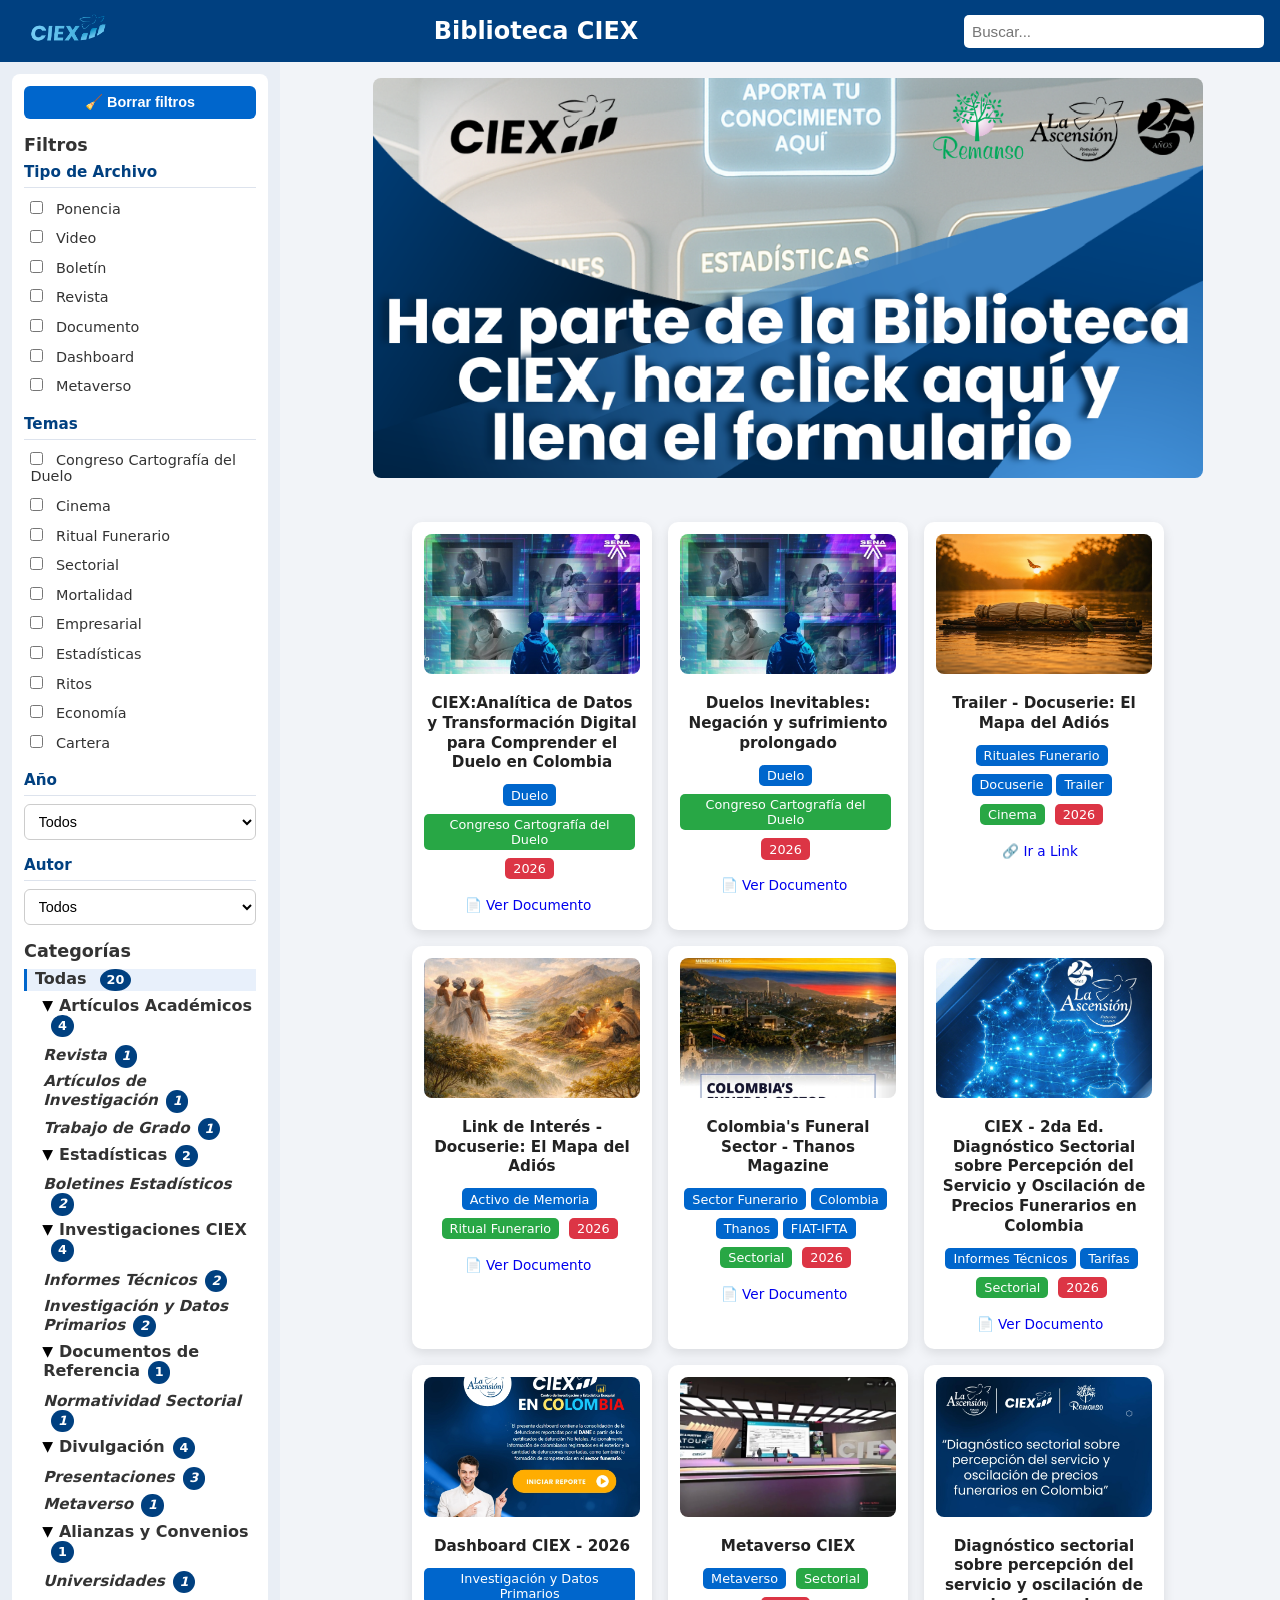
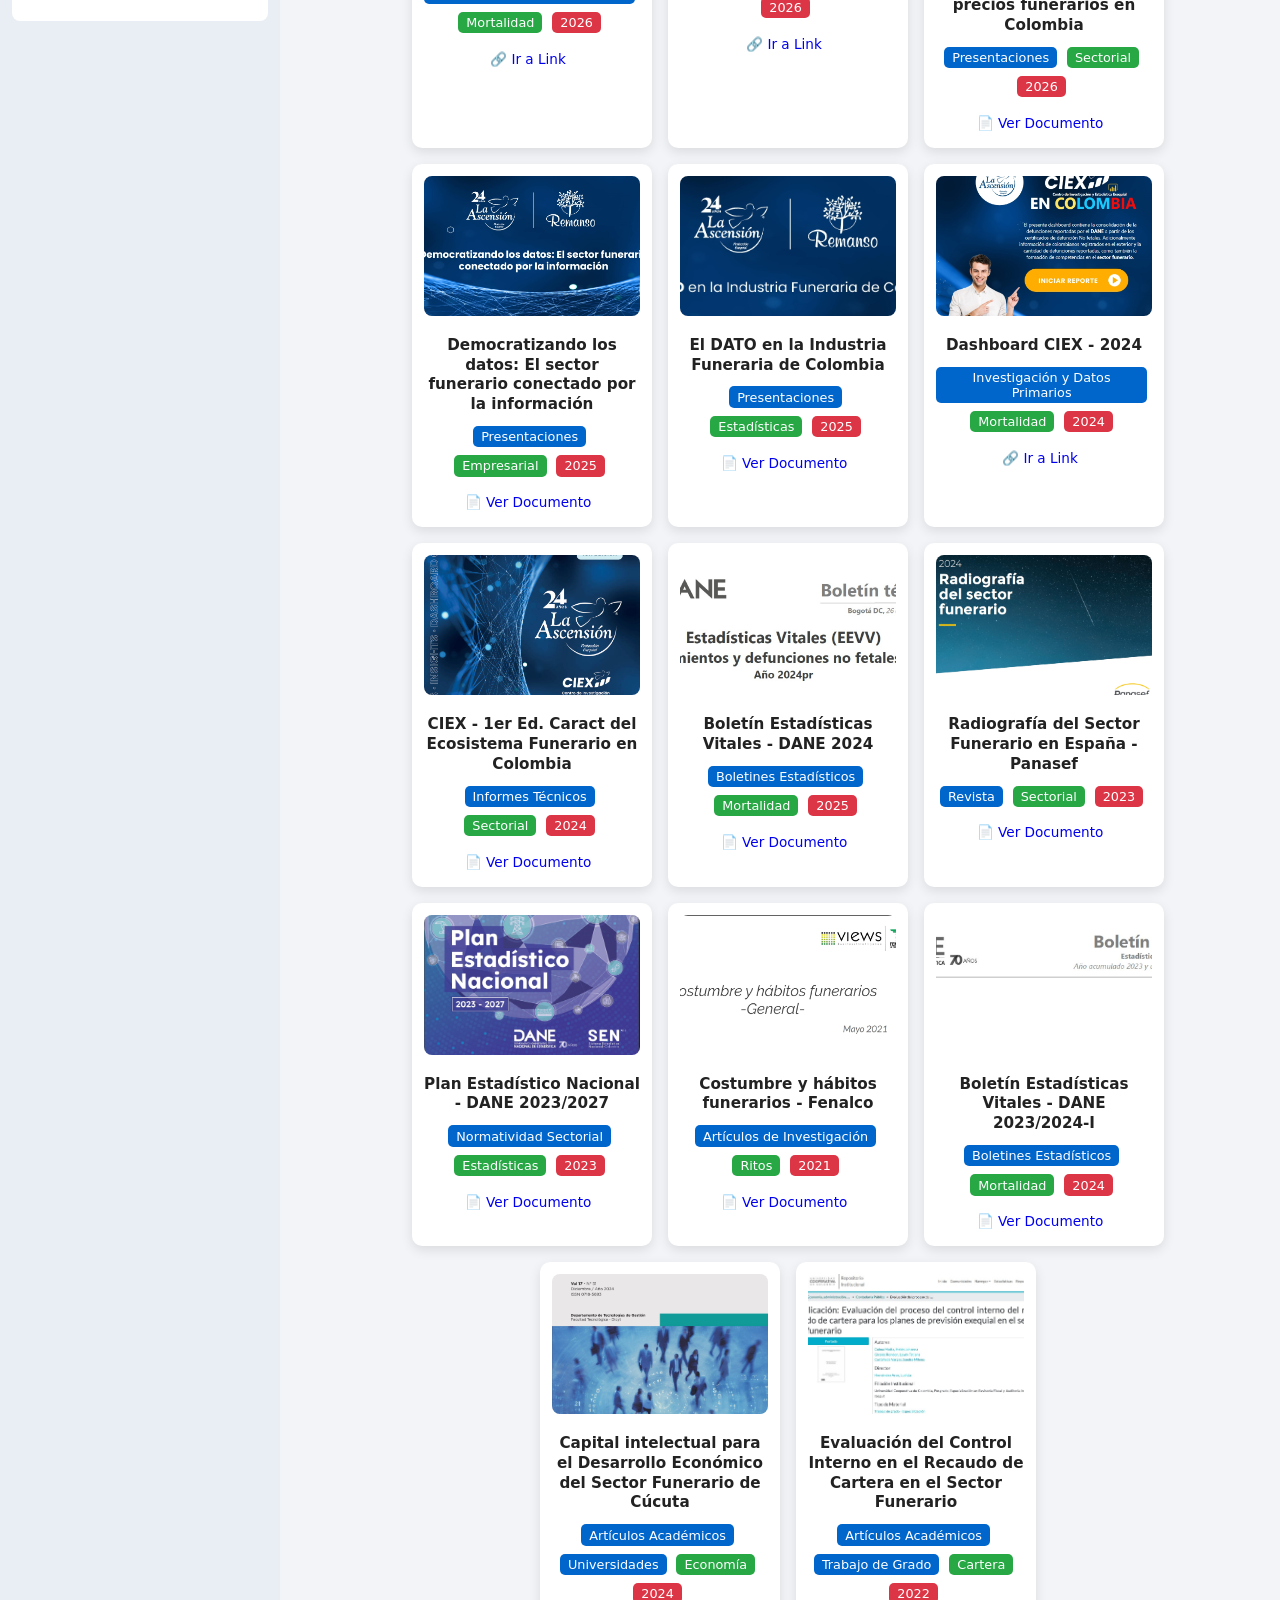
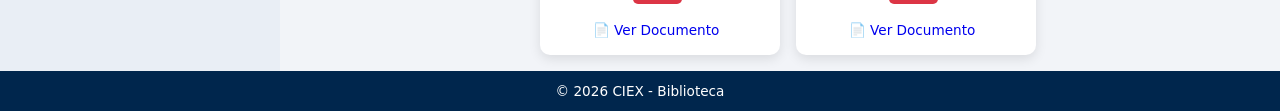
<file: index.html>
<!DOCTYPE html>
<html lang="es">
<head>
  <meta charset="UTF-8" />
  <meta name="viewport" content="width=device-width,initial-scale=1.0" />
  <title>Biblioteca CIEX - Centro de Investigación Estadístico Exequial</title>
  <meta name="description" content="Biblioteca digital del Centro de Investigación Estadístico Exequial (CIEX). Accede a documentos, estadísticas de mortalidad, investigaciones del sector funerario, dashboards y recursos académicos de Colombia y Latinoamérica." />
  <meta name="robots" content="index, follow, max-snippet:-1, max-image-preview:large" />

  <!-- Open Graph -->
  <meta property="og:title" content="Biblioteca CIEX - Centro de Investigación Estadístico Exequial" />
  <meta property="og:description" content="Accede a documentos, estadísticas, investigaciones, dashboards y recursos académicos del sector funerario en Colombia." />
  <meta property="og:type" content="website" />
  <meta property="og:image" content="https://biblioteca-ciex.vercel.app/img/banner-ciex.png" />
  <meta property="og:image:width" content="800" />
  <meta property="og:image:height" content="400" />
  <meta property="og:url" content="https://biblioteca-ciex.vercel.app" />
  <meta property="og:site_name" content="Biblioteca CIEX" />
  <meta property="og:locale" content="es_CO" />

  <!-- Twitter Card -->
  <meta name="twitter:card" content="summary_large_image" />
  <meta name="twitter:title" content="Biblioteca CIEX - Centro de Investigación Estadístico Exequial" />
  <meta name="twitter:description" content="Documentos, estadísticas, investigaciones y recursos del sector funerario en Colombia." />
  <meta name="twitter:image" content="https://biblioteca-ciex.vercel.app/img/banner-ciex.png" />

  <!-- Preconnect -->
  <link rel="preconnect" href="https://www.googletagmanager.com" />
  <link rel="preconnect" href="https://biblioteca-ciex.goatcounter.com" />

  <link rel="canonical" href="https://biblioteca-ciex.vercel.app/" />
  <link rel="icon" href="img/ciex-logo.png" type="image/png" sizes="any" />
  <link rel="apple-touch-icon" href="img/ciex-logo.png" />
  <link rel="stylesheet" href="style.css" />

  <!-- Datos estructurados JSON-LD -->
  <script type="application/ld+json">
  {
    "@context": "https://schema.org",
    "@type": "WebSite",
    "name": "Biblioteca CIEX",
    "alternateName": "Centro de Investigación Estadístico Exequial",
    "url": "https://biblioteca-ciex.vercel.app",
    "description": "Biblioteca digital del CIEX con documentos, estadísticas de mortalidad, investigaciones del sector funerario, dashboards y recursos académicos.",
    "publisher": {
      "@type": "Organization",
      "name": "CIEX - Centro de Investigación Estadístico Exequial",
      "logo": {
        "@type": "ImageObject",
        "url": "https://biblioteca-ciex.vercel.app/img/ciex-logo.png"
      }
    },
    "potentialAction": {
      "@type": "SearchAction",
      "target": "https://biblioteca-ciex.vercel.app/?q={search_term_string}",
      "query-input": "required name=search_term_string"
    }
  }
  </script>
</head>
<body>
  <header>
    <button id="menuToggle">☰</button>
    <a href="#" onclick="window.location.reload()"><img src="img/ciex-logo.png" alt="Centro de Investigación Estadístico Exequial - CIEX Logo" id="logo"></a>
    <h1><a href="#" onclick="window.location.reload()">Biblioteca CIEX</a></h1>
    <div class="search-wrapper">
      <button id="searchToggle" type="button" aria-label="Buscar">
        <svg width="20" height="20" viewBox="0 0 24 24" fill="none" stroke="white" stroke-width="2.5" stroke-linecap="round" stroke-linejoin="round"><circle cx="11" cy="11" r="7"/><line x1="21" y1="21" x2="16.65" y2="16.65"/></svg>
      </button>
      <input type="text" id="searchInput" placeholder="Buscar...">
      <button id="searchClear" type="button" aria-label="Limpiar búsqueda">&times;</button>
    </div>
  </header>

  <div class="container">
    <div id="sidebarOverlay"></div>
    <aside class="sidebar" data-nosnippet>

      <!-- Filtros -->
      <div class="filter-section">
        <button id="clearFiltersBtn">🧹 Borrar filtros</button>
        <h2>Filtros</h2>
        <div class="filter-group">
          <h3>Tipo de Archivo</h3>
          <div id="typeFilters"></div>
        </div>
        <div class="filter-group">
          <h3>Temas</h3>
          <div id="topicFilters"></div>
        </div>
        <div class="filter-group">
          <h3>Año</h3>
          <select id="yearSelect"><option value="Todos">Todos</option></select>
        </div>
        <div class="filter-group">
          <h3>Autor</h3>
          <select id="authorSelect"><option value="Todos">Todos</option></select>
        </div>

        <div class="filter-group">
          <h2>Categorías</h2>
          <ul id="taxonomyList">
          <li id="homeButton" class="taxonomy-home selected">Todas</li>
      </ul>
        </div>
      </div>

    </aside>

    <main class="document-section">
      <!-- Descripción visible para crawlers -->
      <p class="seo-description">Biblioteca digital del CIEX: documentos, estadísticas de mortalidad, investigaciones del sector funerario, dashboards interactivos y recursos académicos de Colombia.</p>
      <!-- 1) Banner fijo -->
      <div id="topBanner">
        <a href="https://forms.gle/aKF8cXsa1bw8TrqUA" target="_blank" rel="noopener">
          <img src="img/banner-ciex.png"
               alt="CIEX - Participa en nuestra Biblioteca llenando el formulario"
               width="800" height="400" fetchpriority="high">
        </a>
      </div>
      <!-- 2) Aquí solo se renderizan las tarjetas -->
      <div id="documentList"></div>
    </main>
  </div>

  <!-- Visor interno para presentaciones exportadas como video -->
  <div id="mediaViewer" class="media-viewer" hidden aria-hidden="true">
    <div class="media-viewer__backdrop" data-viewer-close aria-hidden="true"></div>
    <section class="media-viewer__dialog"
             role="dialog"
             aria-modal="true"
             aria-labelledby="mediaViewerTitle"
             aria-describedby="mediaViewerDescription">
      <div class="media-viewer__topbar">
        <h2 id="mediaViewerTitle">Presentación</h2>
        <button id="mediaViewerClose" class="media-viewer__close" type="button" aria-label="Cerrar visor">&times;</button>
      </div>

      <p id="mediaViewerDescription" class="visually-hidden">
        Reproductor de la presentación. Usa los controles del video o activa la pantalla completa.
      </p>

      <div id="mediaViewerStage" class="media-viewer__stage">
        <video id="mediaViewerVideo"
               controls
               playsinline
               preload="metadata"
               controlslist="nodownload"
               hidden></video>
        <div id="mediaViewerStatus" class="media-viewer__status" role="status">Cargando presentación…</div>
        <div id="mediaViewerError" class="media-viewer__error" role="alert" hidden>
          <strong>No fue posible reproducir esta presentación.</strong>
          <span>Comprueba la conexión o intenta abrir el video en una pestaña nueva.</span>
        </div>
      </div>

      <div class="media-viewer__actions">
        <button id="mediaViewerFullscreen" type="button">Pantalla completa</button>
        <a id="mediaViewerFallback" href="#" target="_blank" rel="noopener" hidden>Abrir video</a>
      </div>
    </section>
  </div>

  <footer>
    <p>&copy; 2026 CIEX - Biblioteca</p>
  </footer>

  <!-- Botón ir arriba -->
  <button id="scrollTopBtn" type="button" aria-label="Ir arriba">
    <svg width="20" height="20" viewBox="0 0 24 24" fill="none" stroke="white" stroke-width="2.5" stroke-linecap="round" stroke-linejoin="round"><polyline points="18 15 12 9 6 15"/></svg>
  </button>

  <script src="script.js" defer></script>
  <!-- Analytics (solo en producción, manejado por analytics.js) -->
  <script src="analytics.js" defer></script>
  <script data-goatcounter="https://biblioteca-ciex.goatcounter.com/count"
          async src="//gc.zgo.at/count.js"></script>



</body>
</html>
</file>
<file: style.css>
* { box-sizing: border-box; margin: 0; padding: 0; }
body {
  font-family: 'Inter', system-ui, -apple-system, 'Segoe UI', Roboto, sans-serif;
  background: #f2f4f8;
  color: #333;
}

/* ========== HEADER ========== */
header {
  display: flex; align-items: center; justify-content: space-between;
  background: #004080; padding: 0.75rem 1rem; color: white;
  position: sticky;
  top: 0;
  z-index: 1100;
  transition: transform .3s ease;
}
header.header-hidden {
  transform: translateY(-100%);
}
#menuToggle { display: block; background: none; border: none; color: white; font-size: 1.5rem; cursor: pointer; }
#logo {
  width: 80px;
  margin-left: 0.75rem;
  height: auto;
}
h1 { flex-grow: 1; text-align: center; font-size: 1.5rem; }
h1 a { color: white; text-decoration: none; }
/* ========== BUSCADOR ========== */
.search-wrapper {
  position: relative;
  display: flex;
  align-items: center;
  justify-content: flex-end;
}

/* Botón lupa (SVG) — visible solo en móvil */
#searchToggle {
  background: none;
  border: none;
  cursor: pointer;
  padding: .35rem;
  line-height: 0;
  flex-shrink: 0;
}
#searchToggle svg {
  display: block;
}

/* Input oculto en móvil por defecto, se expande como overlay */
#searchInput {
  position: absolute;
  right: 0;
  top: 50%;
  transform: translateY(-50%);
  padding: 0.5rem 2rem 0.5rem 0.5rem;
  border: none;
  border-radius: 5px;
  width: 0;
  opacity: 0;
  transition: width .3s ease, opacity .2s ease;
  pointer-events: none;
  font-size: .95rem;
}

/* Cuando el wrapper tiene la clase .open, se expande el input */
.search-wrapper.open #searchInput {
  width: 60vw;
  opacity: 1;
  pointer-events: auto;
}
#searchClear {
  position: absolute;
  right: .4rem;
  top: 50%;
  transform: translateY(-50%);
  background: none;
  border: none;
  font-size: 1.1rem;
  color: #999;
  cursor: pointer;
  padding: 0 .25rem;
  line-height: 1;
  display: none;
}
#searchClear:hover { color: #333; }
#searchInput:not(:placeholder-shown) ~ #searchClear { display: block; }

/* ========== LAYOUT ========== */
.container {
  display: flex;
  flex-direction: column;
  gap: 1rem;
  min-height: calc(100vh - 120px);
}

/* ========== SIDEBAR ========== */
.sidebar {
  position: fixed;
  top: 60px;
  left: -100%;
  height: calc(100vh - 60px);
  width: 220px;
  z-index: 1000;
  background: #e9eef5;
  padding: 0.75rem;
  overflow-y: auto;
  transition: left .3s;
}
.sidebar.open { left: 0; }

/* Overlay oscuro detrás del sidebar móvil */
#sidebarOverlay {
  display: none;
  position: fixed;
  inset: 0;
  background: rgba(0, 0, 0, .4);
  z-index: 999;
  opacity: 0;
  transition: opacity .3s;
}
#sidebarOverlay.active {
  display: block;
  opacity: 1;
}
.filter-section {
  background: white; padding: .75rem; border-radius: 8px; margin-bottom: 1rem;
}
.filter-group { margin-bottom: 1rem; }
.filter-group h3 {
  margin-bottom: .5rem;
  font-size: .95rem;
  color: #004080;
  padding-bottom: .35rem;
  border-bottom: 1px solid #dde3ed;
}
.filter-group label {
  display: block;
  margin-bottom: .25rem;
  font-size: .9rem;
  cursor: pointer;
  padding: .3rem .4rem;
  border-radius: 4px;
  transition: background .15s;
}
.filter-group label:hover {
  background: #e4eaf3;
}
.filter-group input[type="checkbox"] {
  margin-right: .5rem;
  accent-color: #0066cc;
}
.filter-group select {
  width: 100%;
  padding: .5rem .6rem;
  border: 1px solid #ccc;
  border-radius: 6px;
  font-size: .9rem;
  background: #fff;
  transition: border-color .2s;
}
.filter-group select:focus {
  outline: none;
  border-color: #0066cc;
}
.filter-section .filter-group ul {
  list-style: none;
  padding-left: 0;
  margin: .5rem 0 0;
}
.filter-section .filter-group ul li {
  margin: .3rem 0;
  cursor: pointer;
}

.sidebar h2 { font-size: 1.1rem; margin: 1rem 0 .5rem; }
.sidebar ul { list-style: none; }
.sidebar ul ul { display: block; padding-left: 1rem; }
.sidebar li { margin: 4px 0; cursor: pointer; }
.sidebar li.taxonomy-home,
.sidebar li.taxonomy-parent { font-weight: 600; }
.sidebar li.taxonomy-parent {
  position: relative; padding-left: 1.2rem;
}

/* Toggle button (acordeón categorías) */
.toggle-arrow {
  background: none;
  border: none;
  font-size: .9rem;
  cursor: pointer;
  margin-right: .3rem;
  transition: transform .2s;
}
.taxonomy-parent.expanded > .toggle-arrow {
  transform: rotate(90deg);
}

.sidebar li.taxonomy-child { font-style: italic; font-size: .95rem; margin-left: 1rem; }
.sidebar li.selected {
  background: #e8f0fb;
  border-left: 3px solid #0066cc;
  padding-left: .5rem;
}

/* Botón borrar filtros */
.filter-section #clearFiltersBtn {
  display: block;
  width: 100%;
  padding: 0.5rem;
  margin-bottom: 1rem;
  background-color: #0066cc;
  color: white;
  border: none;
  border-radius: 6px;
  font-size: 0.9rem;
  font-weight: 600;
  cursor: pointer;
  transition: background-color 0.2s;
}
.filter-section #clearFiltersBtn:hover {
  background-color: #0055aa;
}
.filter-section #clearFiltersBtn:active {
  transform: scale(0.97);
}

/* Badge de conteo de categorías */
.sidebar .badge {
  display: inline-block;
  min-width: 1.4rem;
  padding: 0 .4rem;
  margin-left: .5rem;
  font-size: .8rem;
  font-weight: 600;
  line-height: 1.4rem;
  text-align: center;
  border-radius: 50%;
  background: #004080;
  color: #fff;
}

/* ========== DOCUMENTOS ========== */
.document-section {
  flex: 1;
  display: flex;
  flex-wrap: wrap;
  gap: 1rem;
  justify-content: center;
  padding: .5rem;
}
.document-card {
  background: white; border-radius: 10px; box-shadow: 0 4px 12px rgba(0,0,0,0.1);
  padding: .75rem; width: 240px; text-align: center; transition: transform .2s;
}
.document-card:hover { transform: translateY(-5px); }
.document-card h2 {
  font-size: .95rem;
  font-weight: 600;
  line-height: 1.3;
  margin: .25rem 0;
  color: #222;
}
.document-cover {
  width: 100%; height: 140px; object-fit: cover; border-radius: 8px; margin-bottom: .75rem;
}
.document-cover-trigger,
.document-title-trigger {
  appearance: none;
  background: none;
  border: 0;
  color: inherit;
  cursor: pointer;
  font: inherit;
  padding: 0;
}
.document-cover-trigger {
  display: block;
  width: 100%;
}
.document-cover-trigger .document-cover {
  display: block;
}
.document-title-trigger {
  display: block;
  width: 100%;
  line-height: inherit;
}
.tags { margin: .5rem 0; }
.tag {
  background: #0066cc; color: white; padding: .2rem .5rem; border-radius: 5px;
  font-size: .8rem; margin: .2rem .3rem .3rem 0; display: inline-block; cursor: pointer;
}
.tag.selected { border: 2px solid #004080; }
.tag[data-topic] { background: #28a745; }
.tag[data-year] { background: #dc3545; }

.document-card .actions { margin-top: .5rem; }
.document-card .actions a,
.document-card .actions button {
  display: inline-block;
  margin-right: .5rem;
  padding: .3rem .6rem;
  border-radius: 4px;
  text-decoration: none;
  font-size: .85rem;
}
.document-card .actions button {
  appearance: none;
  background: #e8f0fb;
  border: 1px solid #c7d9f1;
  color: #004080;
  cursor: pointer;
  font-family: inherit;
}
.document-card .actions button:hover {
  background: #dbe8f8;
}

/* ========== VISOR DE PRESENTACIONES ========== */
body.media-viewer-open {
  overflow: hidden;
}
.media-viewer[hidden] {
  display: none;
}
.media-viewer {
  align-items: center;
  display: flex;
  inset: 0;
  justify-content: center;
  padding: 1rem;
  position: fixed;
  z-index: 2000;
}
.media-viewer__backdrop {
  background: rgba(0, 20, 40, .82);
  inset: 0;
  position: absolute;
}
.media-viewer__dialog {
  background: #fff;
  border-radius: 10px;
  box-shadow: 0 18px 55px rgba(0, 0, 0, .4);
  display: flex;
  flex-direction: column;
  max-height: calc(100vh - 2rem);
  max-height: calc(100dvh - 2rem);
  overflow: hidden;
  position: relative;
  width: min(1100px, 100%);
}
.media-viewer__dialog:fullscreen {
  border-radius: 0;
  height: 100%;
  max-height: none;
  width: 100%;
}
.media-viewer__topbar {
  align-items: center;
  background: #004080;
  color: #fff;
  display: flex;
  gap: 1rem;
  justify-content: space-between;
  min-height: 3.5rem;
  padding: .75rem 1rem;
}
.media-viewer__topbar h2 {
  font-size: 1rem;
  line-height: 1.35;
}
.media-viewer__close {
  align-items: center;
  appearance: none;
  background: rgba(255, 255, 255, .14);
  border: 0;
  border-radius: 50%;
  color: #fff;
  cursor: pointer;
  display: flex;
  flex: 0 0 2.25rem;
  font-size: 1.6rem;
  height: 2.25rem;
  justify-content: center;
  line-height: 1;
  width: 2.25rem;
}
.media-viewer__close:hover {
  background: rgba(255, 255, 255, .24);
}
.media-viewer__stage {
  align-items: center;
  aspect-ratio: var(--viewer-aspect-ratio, 16 / 9);
  background: #05080c;
  display: flex;
  justify-content: center;
  margin: 0 auto;
  max-height: calc(100vh - 9rem);
  max-height: calc(100dvh - 9rem);
  position: relative;
  width: min(100%, calc((100vh - 9rem) * var(--viewer-aspect-ratio-number, 1.7778)));
  width: min(100%, calc((100dvh - 9rem) * var(--viewer-aspect-ratio-number, 1.7778)));
}
.media-viewer__stage video {
  background: #05080c;
  height: 100%;
  object-fit: contain;
  width: 100%;
}
.media-viewer__status,
.media-viewer__error {
  color: #fff;
  left: 50%;
  max-width: min(30rem, 90%);
  position: absolute;
  text-align: center;
  top: 50%;
  transform: translate(-50%, -50%);
}
.media-viewer__error {
  align-items: center;
  display: flex;
  flex-direction: column;
  gap: .4rem;
  line-height: 1.4;
}
.media-viewer__error[hidden] {
  display: none;
}
.media-viewer__error span {
  color: #ced7e1;
  font-size: .9rem;
}
.media-viewer__actions {
  align-items: center;
  display: flex;
  gap: .75rem;
  justify-content: flex-end;
  min-height: 3.5rem;
  padding: .65rem 1rem;
}
.media-viewer__actions button,
.media-viewer__actions a {
  appearance: none;
  background: #0066cc;
  border: 0;
  border-radius: 6px;
  color: #fff;
  cursor: pointer;
  font: inherit;
  font-size: .9rem;
  padding: .55rem .8rem;
  text-decoration: none;
}
.media-viewer__actions button:hover,
.media-viewer__actions a:hover {
  background: #0055aa;
}
.visually-hidden {
  clip: rect(0, 0, 0, 0);
  clip-path: inset(50%);
  height: 1px;
  overflow: hidden;
  position: absolute;
  white-space: nowrap;
  width: 1px;
}

/* ========== BANNER ========== */
#topBanner {
  flex: 0 0 100%;
  display: flex;
  justify-content: center;
  margin-bottom: 1.5rem;
}
#topBanner img {
  width: 100%;
  max-width: none;
  max-height: 180px;
  object-fit: cover;
  border-radius: 4px;
}

/* Grid de tarjetas */
#documentList {
  flex: 0 0 100%;
  display: flex;
  flex-wrap: wrap;
  gap: 1rem;
  justify-content: center;
}

/* ========== SEO (visible solo para crawlers) ========== */
.seo-description {
  position: absolute;
  width: 1px;
  height: 1px;
  padding: 0;
  margin: -1px;
  overflow: hidden;
  clip: rect(0, 0, 0, 0);
  white-space: nowrap;
  border: 0;
}

/* ========== FOOTER ========== */
footer {
  background: #00264d; color: white; text-align: center; padding: .75rem; font-size: .85rem;
}

/* ========== SCROLL TO TOP ========== */
#scrollTopBtn {
  position: fixed;
  bottom: 1.5rem;
  right: 1.5rem;
  z-index: 1200;
  background: #004080;
  border: none;
  border-radius: 50%;
  width: 44px;
  height: 44px;
  display: flex;
  align-items: center;
  justify-content: center;
  cursor: pointer;
  box-shadow: 0 2px 8px rgba(0,0,0,.25);
  opacity: 0;
  transform: translateY(1rem);
  pointer-events: none;
  transition: opacity .3s, transform .3s, background .2s;
}
#scrollTopBtn.visible {
  opacity: 1;
  transform: translateY(0);
  pointer-events: auto;
}
#scrollTopBtn:hover {
  background: #0055aa;
}
#scrollTopBtn:active {
  transform: scale(.93);
}

/* ========== FOCUS VISIBLE ========== */
:focus-visible {
  outline: 2px solid #0066cc;
  outline-offset: 2px;
}
button:focus-visible,
a:focus-visible {
  outline: 2px solid #0066cc;
  outline-offset: 2px;
  border-radius: 3px;
}

/* ========== TABLET (portrait & small landscape) ========== */
@media (min-width: 768px) and (max-width: 1023px) {
  /* Sidebar overlay más ancho y cómodo en tablets */
  .sidebar {
    width: 300px;
  }

  /* Header: mostrar buscador inline (hay espacio) */
  .search-wrapper { width: 40%; max-width: 280px; }
  #searchToggle { display: none; }
  #searchInput {
    position: static;
    transform: none;
    width: 100%;
    opacity: 1;
    pointer-events: auto;
  }

  /* Cards más anchas para aprovechar el espacio */
  .document-card { width: 280px; }
  .document-cover { height: 170px; }

  /* Banner proporcional */
  #topBanner img {
    max-height: 260px;
    border-radius: 6px;
  }

  /* Más padding en la zona de documentos */
  .document-section { padding: .75rem; }
}

@media (max-width: 600px) {
  .media-viewer {
    padding: 0;
  }
  .media-viewer__dialog {
    border-radius: 0;
    height: 100vh;
    height: 100dvh;
    max-height: none;
    width: 100%;
  }
  .media-viewer__stage {
    aspect-ratio: auto;
    flex: 1 1 auto;
    margin: 0;
    max-height: none;
    min-height: 0;
    width: 100%;
  }
  .media-viewer__actions {
    justify-content: center;
  }
}

/* ========== DESKTOP ========== */
@media (min-width: 1024px) {
  #menuToggle { display: none; }
  .search-wrapper { width: 30%; max-width: 300px; }
  #searchToggle { display: none; }
  #searchInput {
    position: static;
    transform: none;
    width: 100%;
    opacity: 1;
    pointer-events: auto;
  }
  .container { flex-direction: row; }
  .sidebar {
    position: static;
    height: auto;
    flex: 0 0 280px;
    max-width: 320px;
    width: auto;
  }
  .document-section { padding: 1rem 0; }
  #topBanner img {
    max-height: 400px;
    border-radius: 8px;
  }
}
</file>
